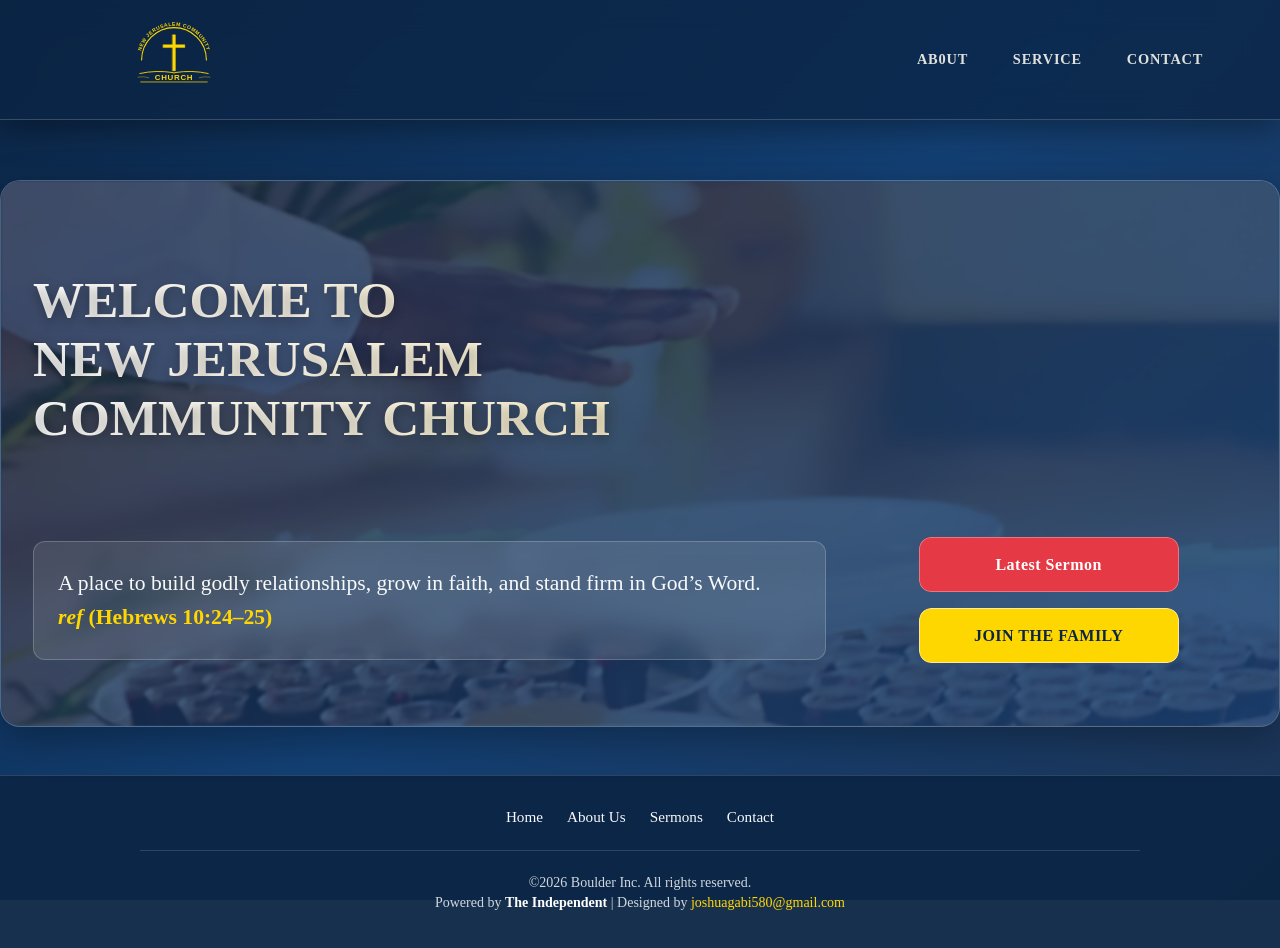
<file: NJCC/index.html>
<!DOCTYPE html>
<html lang="en">
<head>
    <meta charset="UTF-8">
    <meta name="viewport" content="width=device-width, initial-scale=1.0">
    <title>NJCC | KATALE-SEGUKU</title>
    <link rel="stylesheet" href="CSS\style.css">
    <link rel="stylesheet" href="CSS\css.css">
</head>
<body>
    <header  class="wrappe">
        <div class="navigation">
            <div class="primary-nav ">
                <div class="logo"></div>
                <ul class="gradient-text-nav">
                    <!-- <li><a href="../home.html">HOME</a></li> -->
                    <li><a href="../about.html">AB0UT</a></li>
                    <li><a href="../services.html">SERVICE</a></li>
                    <li><a href="../contact.html">CONTACT</a></li>
                </ul>
            </div>
        </div>
    </header>
    <main>
        <section class="home">
            <h1 class="gradient-text">WELCOME TO </br>NEW JERUSALEM </br>COMMUNITY CHURCH</h1>
           <div class="two-layout">
                <h2 class="hero-subtitle">
                    A place to build godly relationships, grow in faith, and stand firm in God&#8217;s Word.
                    <br>
                    <span class="scripture-ref"><i>ref </i>(Hebrews 10:24&#8211;25)</span>
                </h2>
                <div class="btn-card">
                    <p class="btn-wrapper youtube">
                        <a href="http://www.youtube.com/@NewJerusalemCommunityChu-ib3tj">Latest Sermon</a>
                    </p>
                    <p class="btn-wrapper contact">
                        <a href="../contact.html">JOIN THE FAMILY</a>
                    </p>
                </div>
            </div>
        </section>
        <!-- <section>
            <h2>RECENT INSIGHTS</h2>
            <ol>
                <li><a href=""></a>YOUTH SERVICE</li>
                <li><a href=""></a>WORSHP EXPLOSION SERVICE</li>
                <li><a href=""></a>CHECK WHAT'S NEXT</li>
            </ol>
        </section> -->
        <!-- <section>
            <P>Worshipping God in Spirit and truth, keeping the word central, reaching out with the gospel of Jesus Christ, shepherding and discipling our growing congregation and raising our spiritual and covenant children in the faith, promoting fellowship together.</P>
        </section> -->
    </main>
    
    <footer class="site-footer">
        <div class="footer-container">
            <!-- Optional: Quick Navigation Links -->
            <div class="footer-links">
                    <a href="../home.html">Home</a>
                    <a href="../about.html">About Us</a>
                    <a href="../services.html">Sermons</a>
                    <a href="../contact.html">Contact</a>
            </div>

            <hr class="footer-divider">

            <!-- Copyright & Credits below here-->
            <div class="footer-credits">
                    <p>
                        &#169;2026 Boulder Inc. All rights reserved.
                    </p>
                    <p class="attribution">
                        Powered by <span>The Independent</span> &#124; Designed by 
                        <a href="mailto:joshuagabi580@gmail.com">joshuagabi580&#64;gmail.com</a>
                    </p>
            </div>
        </div>
    </footer>
</body>
</html>
</file>
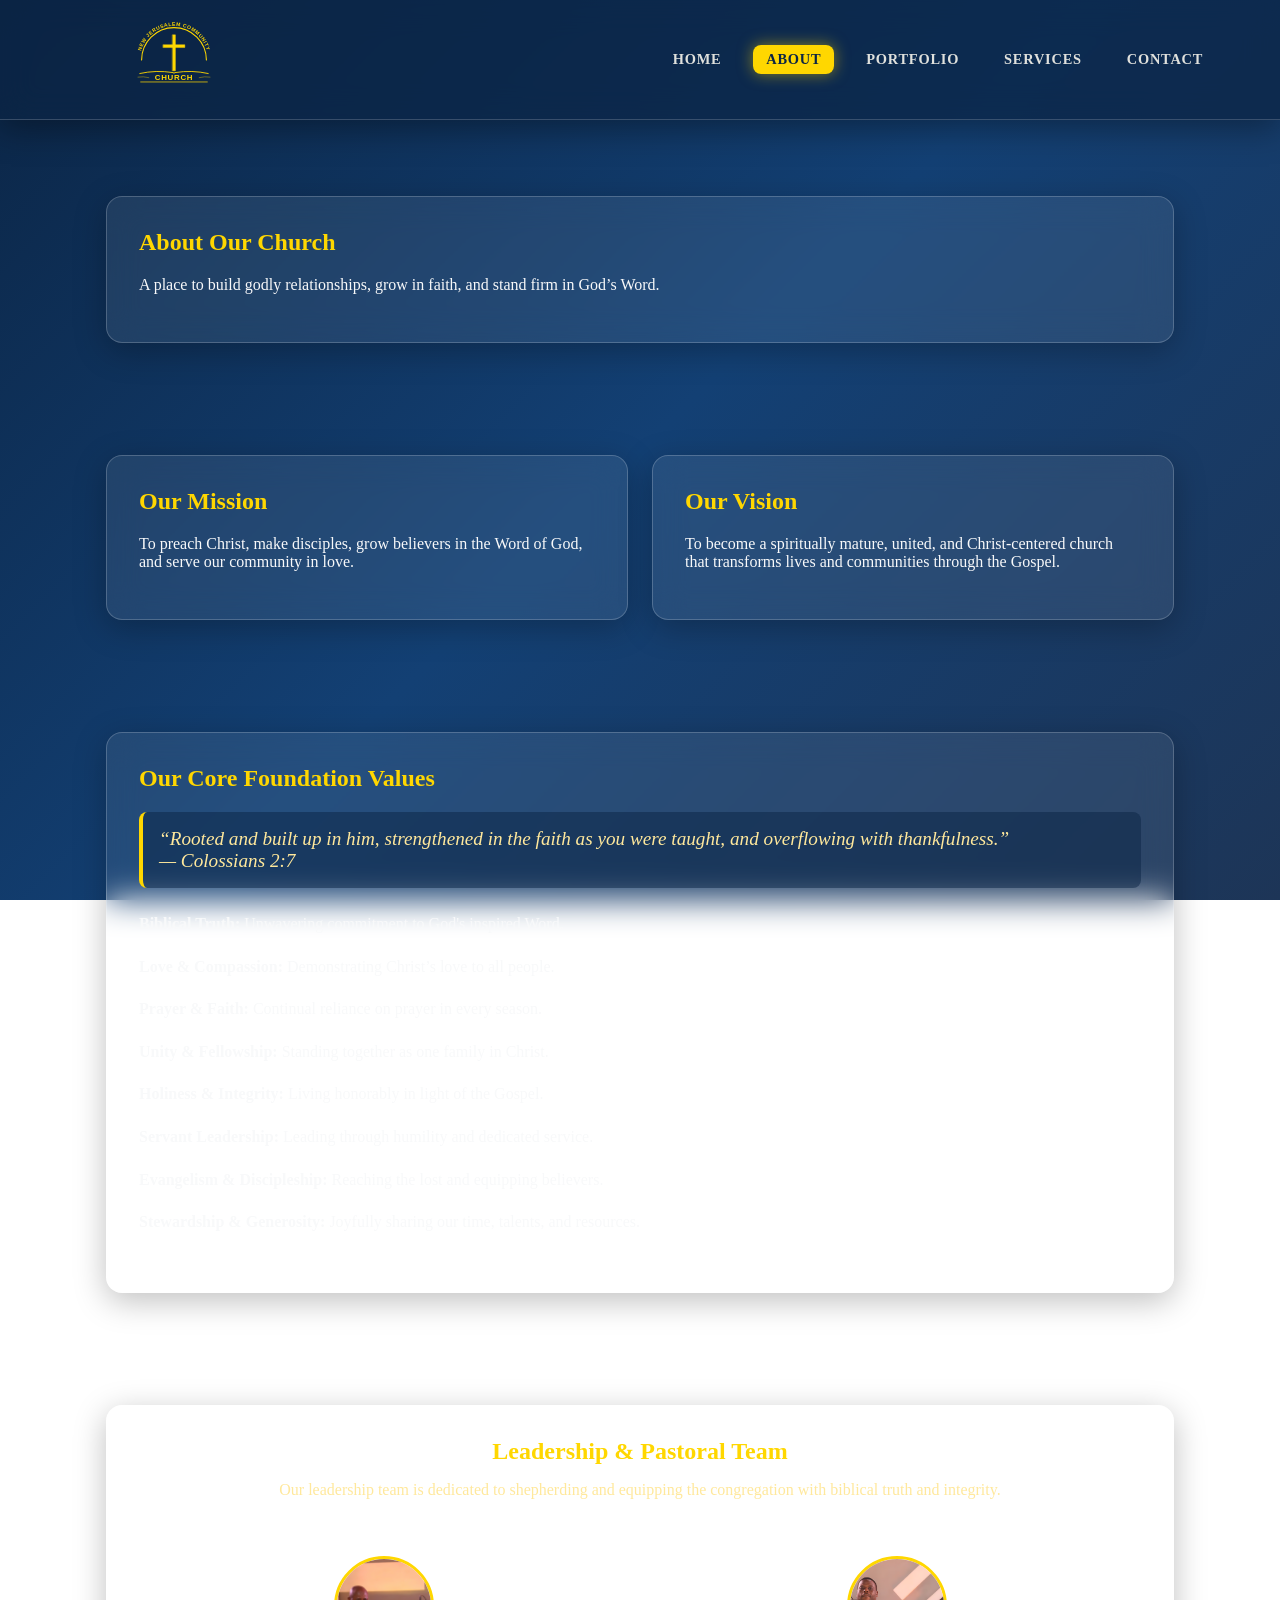
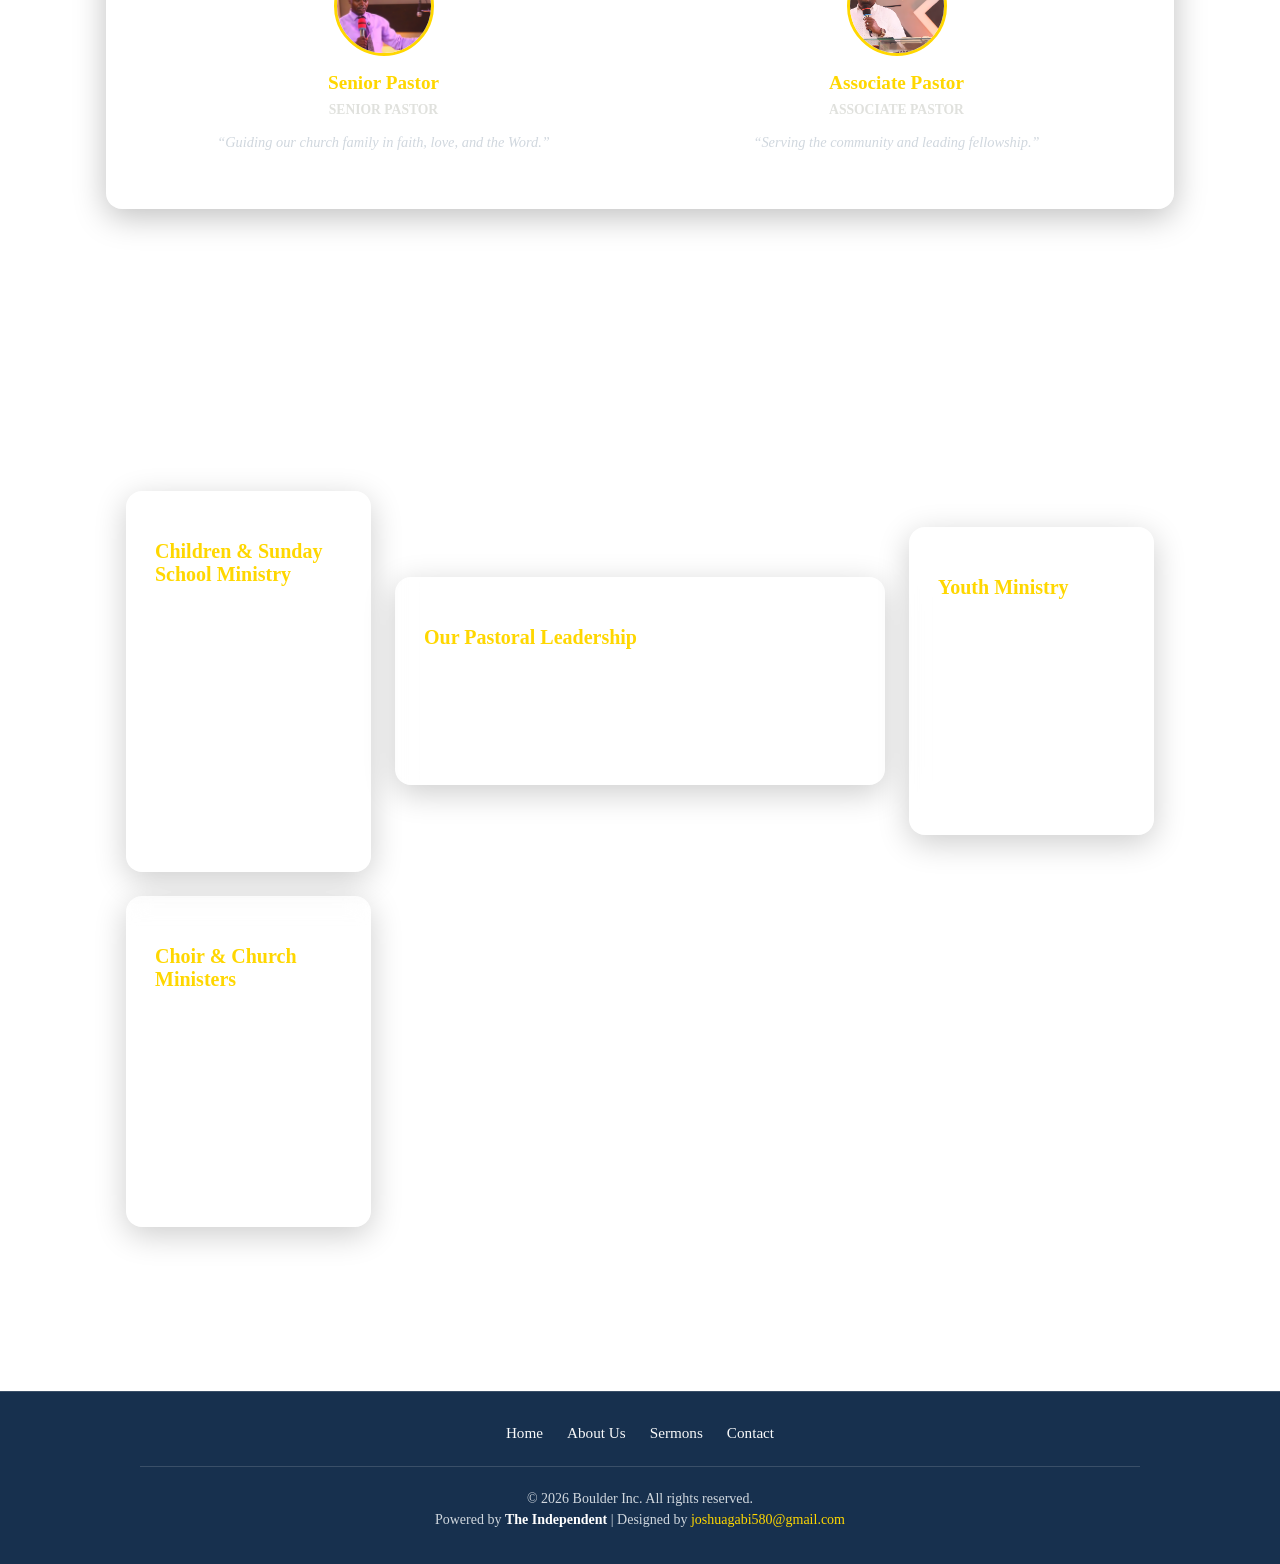
<file: NJCC/about.html>
<!-- name: about.html -->
<!DOCTYPE html>
<html lang="en">
<head>
    <meta charset="UTF-8">
    <meta name="viewport" content="width=device-width, initial-scale=1.0">
    <title>NJCC | ABOUT US</title>
    <link rel="stylesheet" href="CSS/style.css">
    <link rel="stylesheet" href="CSS/css.css">
</head>
<body>
    <header class="wrapper">
        <div class="navigation">
            <div class="primary-nav">
                <div class="logo"></div>
                <ul class="gradient-text-nav">
                    <li><a href="home.html">HOME</a></li>
                    <li><a href="about.html" class="active">ABOUT</a></li>
                    <li><a href="portfolio.html">PORTFOLIO</a></li>
                    <li><a href="services.html">SERVICES</a></li>
                    <li><a href="contact.html">CONTACT</a></li>
                </ul>
            </div>
        </div>
    </header>

    <main class="about-container">

        <!-- 1. Page Header Section -->
        <section class="about-hero glass-card">
            <h1>About Our Church</h1>
            <p class="tagline">
                A place to build godly relationships, grow in faith, and stand firm in God’s Word.
            </p>
        </section>

        <!-- 2. Mission & Vision Grid -->
        <section class="grid-two-col">
            <div class="glass-card">
                <h2>Our Mission</h2>
                <p>
                    To preach Christ, make disciples, grow believers in the Word of God, and serve our community in love.
                </p>
            </div>

            <div class="glass-card">
                <h2>Our Vision</h2>
                <p>
                    To become a spiritually mature, united, and Christ-centered church that transforms lives and communities through the Gospel.
                </p>
            </div>
        </section>

        <!-- 3. What We Believe -->
        <section class="glass-card scripture-card">
            <h2>Our Core Foundation Values</h2>
            <blockquote class="scripture">
                &#8220;Rooted and built up in him, strengthened in the faith as you were taught, and overflowing with thankfulness.&#8221;
                <br>
                <span class="ref">&#8212; Colossians 2:7</span>
            </blockquote>
            <ul class="beliefs-list">
                <li><strong>Biblical Truth:</strong> Unwavering commitment to God's inspired Word.</li>
                <li><strong>Love & Compassion:</strong> Demonstrating Christ’s love to all people.</li>
                <li><strong>Prayer & Faith:</strong> Continual reliance on prayer in every season.</li>
                <li><strong>Unity & Fellowship:</strong> Standing together as one family in Christ.</li>
                <li><strong>Holiness & Integrity:</strong> Living honorably in light of the Gospel.</li>
                <li><strong>Servant Leadership:</strong> Leading through humility and dedicated service.</li>
                <li><strong>Evangelism & Discipleship:</strong> Reaching the lost and equipping believers.</li>
                <li><strong>Stewardship & Generosity:</strong> Joyfully sharing our time, talents, and resources.</li>
            </ul>
        </section>

        <!-- 4. Leadership / Pastoral Message -->
        <section class="glass-card leadership-section">
            <h2 style="text-align: center; margin-bottom: 0.5rem;">Leadership & Pastoral Team</h2>
            <p style="text-align: center; margin-bottom: 2rem; color: #ffe89c;">
                Our leadership team is dedicated to shepherding and equipping the congregation with biblical truth and integrity.
            </p>

            <div class="leadership-grid">
                <div class="leader-card">
                    <img src="IMG/SENIOR-PASTOR.jfif" alt="Senior Pastor" class="leader-avatar">
                    <h3>Senior Pastor</h3>
                    <p class="leader-role">Senior Pastor</p>
                    <p class="leader-bio">&#8220;Guiding our church family in faith, love, and the Word.&#8221;</p>
                </div>

                <div class="leader-card">
                    <img src="IMG/ASS-PASTOR.PNG" alt="Associate Pastor" class="leader-avatar">
                    <h3>Associate Pastor</h3>
                    <p class="leader-role">Associate Pastor</p>
                    <p class="leader-bio">&#8220;Serving the community and leading fellowship.&#8221;</p>
                </div>
            </div>
        </section>

        <!-- 5. Church Family & Ministries -->
        <section class="about-grid-section">
            <h2 class="section-title">Our Church Family & Ministries</h2>

            <div class="about-grid">
                <!-- ROW 1: CHILDREN -->
                <div class="grid-card text-card glass-card ">
                    <h3 class="text-card-header">Children & Sunday School Ministry</h3>
                    <p>
                        Nurturing the next generation with God's love and foundational Bible teachings. 
                        We are committed to caring for our Sunday school children and supporting 
                        orphans in our community with love, guidance, and spiritual growth.
                    </p>
                </div>

                <!-- ROW 2: PASTOR'S FAMILY -->
                <div class="grid-card text-card glass-card ">
                    <h3 class="text-card-header">Our Pastoral Leadership</h3>
                    <p>
                        Guided by faith and dedicated service, our Senior Pastor and family lead 
                        with love, prayer, and devotion to shepherd the congregation and serve 
                        the community faithfully.
                    </p>
                </div>

                <!-- ROW 3: YOUTH MINISTRIES -->
                <div class="grid-card text-card glass-card ">
                    <h3 class="text-card-header">Youth Ministry</h3>
                    <p>
                        Empowering young adults to grow deep in faith, discover their purpose, 
                        and build strong, Christ-centered friendships through fellowship, worship, 
                        and active community outreach.
                    </p>
                </div>

                <!-- ROW 4: CHOIR & MINISTERS -->
                <div class="grid-card text-card glass-card ">
                    <h3 class="text-card-header">Choir & Church Ministers</h3>
                    <p>
                        Leading the congregation in vibrant worship and praise. Our dedicated choir 
                        and church ministers serve untiringly to elevate every worship experience 
                        and glorify God.
                    </p>
                </div>
            </div>
        </section>

    </main>

    <footer class="site-footer">
        <div class="footer-container">
            <div class="footer-links">
                <a href="home.html">Home</a>
                <a href="about.html">About Us</a>
                <a href="services.html">Sermons</a>
                <a href="contact.html">Contact</a>
            </div>

            <hr class="footer-divider">

            <div class="footer-credits">
                <p>&#169; 2026 Boulder Inc. All rights reserved.</p>
                <p class="attribution">
                    Powered by <span>The Independent</span> &#124; Designed by 
                    <a href="mailto:joshuagabi580@gmail.com">joshuagabi580&#64;gmail.com</a>
                </p>
            </div>
        </div>
    </footer>
</body>
</html>
</file>
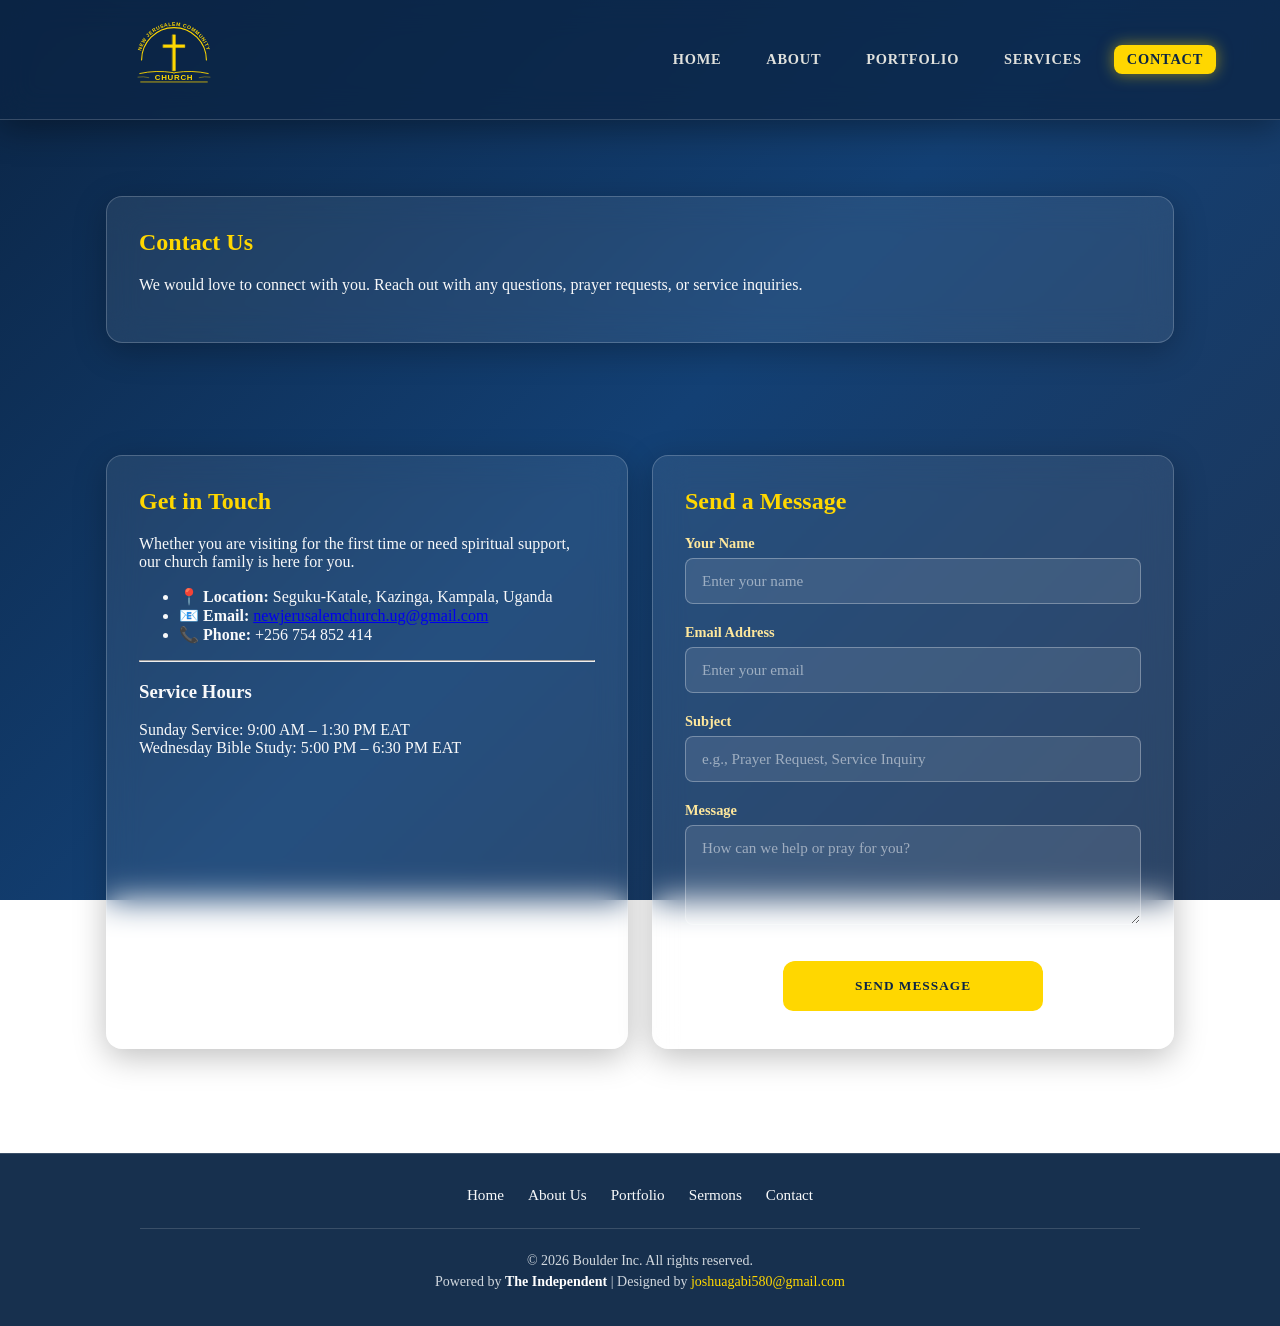
<file: NJCC/contact.html>
<!DOCTYPE html>
<html lang="en">
<head>
    <meta charset="UTF-8">
    <meta name="viewport" content="width=device-width, initial-scale=1.0">
    <title>NJCC | CONTACT US</title>
    <link rel="stylesheet" href="CSS/style.css">
    <link rel="stylesheet" href="CSS/css.css">
</head>
<body>
    <header class="wrapper">
        <div class="navigation">
            <div class="primary-nav">
                <div class="logo"></div>
                <ul class="gradient-text-nav">
                    <li><a href="home.html">HOME</a></li>
                    <li><a href="about.html">ABOUT</a></li>
                    <li><a href="PORTFOLIO.html">PORTFOLIO</a></li>
                    <li><a href="services.html">SERVICES</a></li>
                    <li><a href="contact.html" class="active">CONTACT</a></li>
                </ul>
            </div>
        </div>
    </header>

    <main class="about-container">

        <section class="glass-card about-hero">
            <h1>Contact Us</h1>
            <p class="tagline">
                We would love to connect with you. Reach out with any questions, prayer requests, or service inquiries.
            </p>
        </section>

        <section class="grid-two-col">
            
            <!-- Left Column: Contact Info -->
            <div class="glass-card contact-info">
                <h2>Get in Touch</h2>
                <p class="contact-desc">
                    Whether you are visiting for the first time or need spiritual support, our church family is here for you.
                </p>

                <ul class="contact-list">
                    <li>
                        <strong>&#128205; Location:</strong>
                        <span>Seguku-Katale, Kazinga, Kampala, Uganda</span>
                    </li>
                    <li>
                        <strong>&#128231; Email:</strong>
                        <a href="mailto:newjerusalemchurch.ug@gmail.com">newjerusalemchurch.ug&#64;gmail.com</a>
                    </li>
                    <li>
                        <strong>&#128222; Phone:</strong>
                        <span>+256 754 852 414</span>
                    </li>
                </ul>

                <hr class="contact-divider">

                <h3>Service Hours</h3>
                <p class="contact-hours">
                    Sunday Service: 9:00 AM &#8211; 1:30 PM EAT<br>
                    Wednesday Bible Study: 5:00 PM &#8211; 6:30 PM EAT
                </p>
            </div>

            <!-- Right Column: Netlify-Enabled Contact Form -->
            <div class="glass-card">
                <h2>Send a Message</h2>
                
                <!-- Netlify Form Attributes added here -->
                <form class="glass-form" name="njcc-contact" method="POST" action="contact.html?success=true" data-netlify="true">
                    <!-- Hidden input required for Netlify bot protection & routing -->
                    <input type="hidden" name="form-name" value="njcc-contact" />

                    <div class="form-group">
                        <label for="name">Your Name</label>
                        <input type="text" id="name" name="name" placeholder="Enter your name" required>
                    </div>

                    <div class="form-group">
                        <label for="email">Email Address</label>
                        <input type="email" id="email" name="email" placeholder="Enter your email" required>
                    </div>

                    <div class="form-group">
                        <label for="subject">Subject</label>
                        <input type="text" id="subject" name="subject" placeholder="e.g., Prayer Request, Service Inquiry">
                    </div>

                    <div class="form-group">
                        <label for="message">Message</label>
                        <textarea id="message" name="message" rows="4" placeholder="How can we help or pray for you?" required></textarea>
                    </div>

                    <div class="btn-wrapper" style="margin-top: 1rem; width: 100%;">
                        <button type="submit" class="submit-btn">SEND MESSAGE</button>
                    </div>
                </form>
            </div>

        </section>

    </main>

    <footer class="site-footer">
        <div class="footer-container">
            <div class="footer-links">
                <a href="home.html">Home</a>
                <a href="about.html">About Us</a>
                <a href="PORTFOLIO.html">Portfolio</a>
                <a href="services.html">Sermons</a>
                <a href="contact.html">Contact</a>
            </div>

            <hr class="footer-divider">

            <div class="footer-credits">
                <p>&#169; 2026 Boulder Inc. All rights reserved.</p>
                <p class="attribution">
                    Powered by <span>The Independent</span> &#124; Designed by 
                    <a href="mailto:joshuagabi580@gmail.com">joshuagabi580&#64;gmail.com</a>
                </p>
            </div>
        </div>
    </footer>
</body>
</html>
</file>
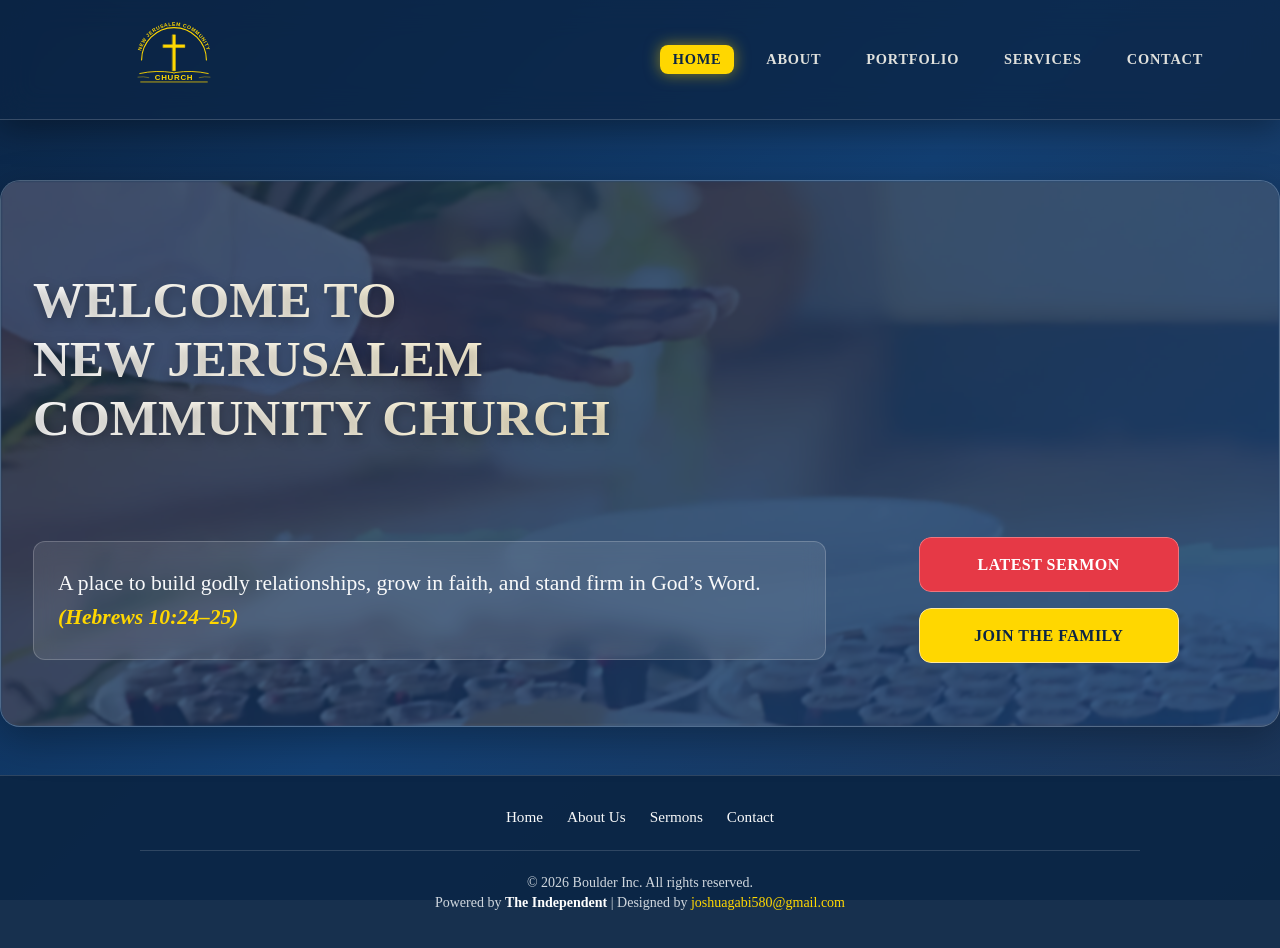
<file: NJCC/home.html>
<!-- name: home.html -->
<!DOCTYPE html>
<html lang="en">
<head>
    <meta charset="UTF-8">
    <meta name="viewport" content="width=device-width, initial-scale=1.0">
    <title>NJCC | KATALE-SEGUKU</title>
    <link rel="stylesheet" href="CSS/style.css">
    <link rel="stylesheet" href="CSS/css.css">
</head>
<body>
    <header class="wrapper">
        <div class="navigation">
            <div class="primary-nav">
                <div class="logo"></div>
                <ul class="gradient-text-nav">
                    <li><a href="home.html" class="active">HOME</a></li>
                    <li><a href="about.html">ABOUT</a></li>
                    <li><a href="portfolio.html">PORTFOLIO</a></li>
                    <li><a href="services.html">SERVICES</a></li>
                    <li><a href="contact.html">CONTACT</a></li>
                </ul>
            </div>
        </div>
    </header>

    <main>
        <section class="home">
            <h1 class="gradient-text">WELCOME TO <br>NEW JERUSALEM <br>COMMUNITY CHURCH</h1>
            <div class="two-layout">
                <h2 class="hero-subtitle">
                    A place to build godly relationships, grow in faith, and stand firm in God’s Word.
                    <br>
                    <span class="scripture-ref"><i>(Hebrews 10:24–25)</i></span>
                </h2>
                <div class="btn-card">
                    <p class="btn-wrapper youtube">
                        <a href="http://www.youtube.com/@NewJerusalemCommunityChu-ib3tj" target="_blank" rel="noopener noreferrer">LATEST SERMON</a>
                    </p>
                    <p class="btn-wrapper contact">
                        <a href="contact.html">JOIN THE FAMILY</a>
                    </p>
                </div>
            </div>
        </section>
    </main>
    
    <footer class="site-footer">
        <div class="footer-container">
            <div class="footer-links">
                <a href="home.html">Home</a>
                <a href="about.html">About Us</a>
                <a href="services.html">Sermons</a>
                <a href="contact.html">Contact</a>
            </div>

            <hr class="footer-divider">

            <div class="footer-credits">
                <p>&#169; 2026 Boulder Inc. All rights reserved.</p>
                <p class="attribution">
                    Powered by <span>The Independent</span> &#124; Designed by 
                    <a href="mailto:joshuagabi580@gmail.com">joshuagabi580&#64;gmail.com</a>
                </p>
            </div>
        </div>
    </footer>
</body>
</html>
</file>
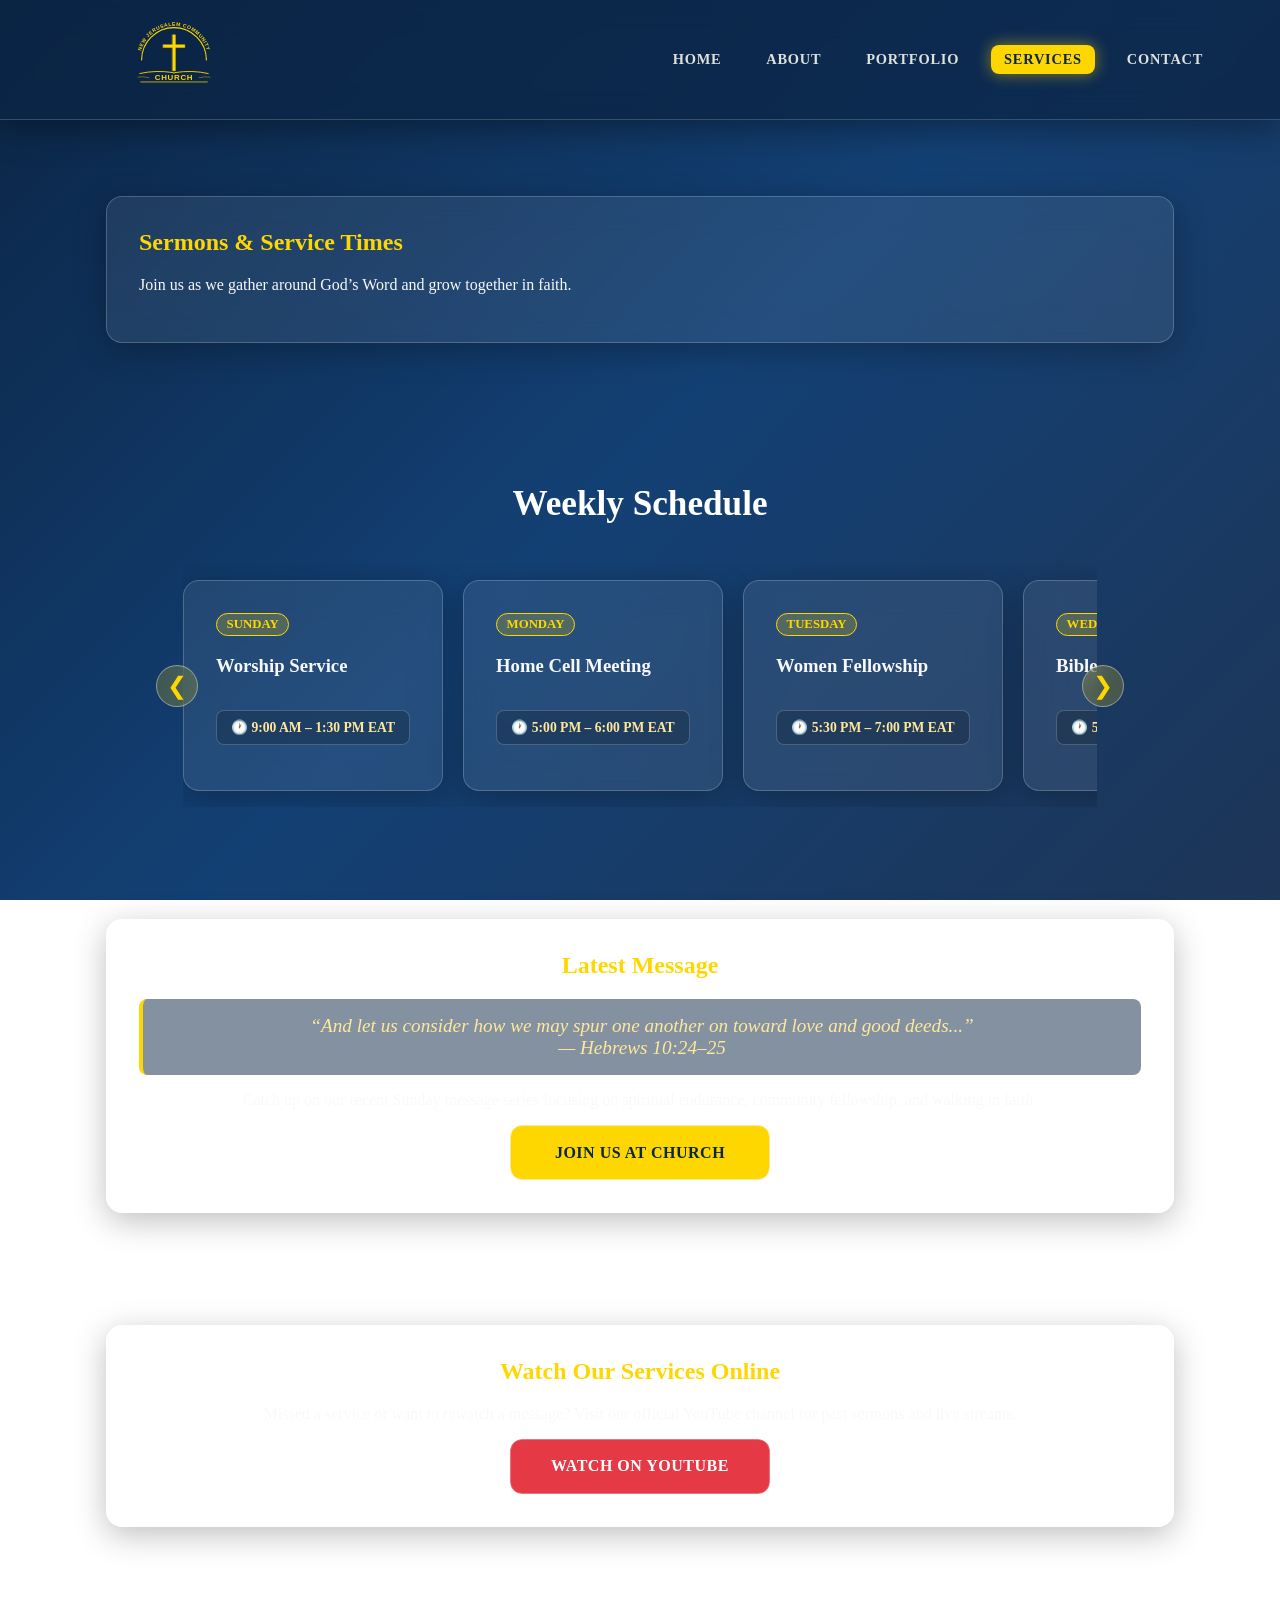
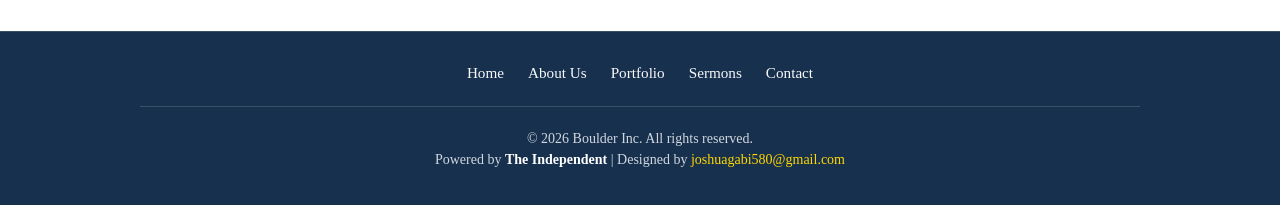
<file: NJCC/services.html>
<!DOCTYPE html>
<html lang="en">
<head>
    <meta charset="UTF-8">
    <meta name="viewport" content="width=device-width, initial-scale=1.0">
    <title>NJCC | SERVICES & SERMONS</title>
    <link rel="stylesheet" href="CSS/style.css">
    <link rel="stylesheet" href="CSS/css.css">
</head>
<body>
    <!-- 1. Navigation Header -->
    <header class="wrapper">
        <div class="navigation">
            <div class="primary-nav">
                <div class="logo"></div>
                <ul class="gradient-text-nav">
                    <li><a href="home.html">HOME</a></li>
                    <li><a href="about.html">ABOUT</a></li>
                    <li><a href="PORTFOLIO.html">PORTFOLIO</a></li>
                    <li><a href="services.html" class="active">SERVICES</a></li>
                    <li><a href="contact.html">CONTACT</a></li>
                </ul>
            </div>
        </div>
    </header>

    <!-- 2. Main Services Content -->
    <main class="about-container">

        <!-- Page Hero Banner -->
        <section class="glass-card about-hero">
            <h1>Sermons & Service Times</h1>
            <p class="tagline">
                Join us as we gather around God’s Word and grow together in faith.
            </p>
        </section>

        <!-- Weekly Gathering Schedule Carousel -->
        <section class="schedule-section">
            <h2 class="section-title">Weekly Schedule</h2>

            <div class="carousel-wrapper">
                <button class="nav-btn prev-btn" aria-label="Previous Day">&#10094;</button>

                <div class="cards-track">
                    <div class="glass-card day-card">
                        <span class="day-badge">Sunday</span>
                        <h3>Worship Service</h3>
                        <p class="time-location">&#128336; 9:00 AM &#8211; 1:30 PM EAT</p>
                    </div>

                    <div class="glass-card day-card">
                        <span class="day-badge">Monday</span>
                        <h3>Home Cell Meeting</h3>
                        <p class="time-location">&#128336; 5:00 PM &#8211; 6:00 PM EAT</p>
                    </div>

                    <div class="glass-card day-card">
                        <span class="day-badge">Tuesday</span>
                        <h3>Women Fellowship</h3>
                        <p class="time-location">&#128336; 5:30 PM &#8211; 7:00 PM EAT</p>
                    </div>

                    <div class="glass-card day-card">
                        <span class="day-badge">Wednesday</span>
                        <h3>Bible Study</h3>
                        <p class="time-location">&#128336; 5:00 PM &#8211; 6:30 PM EAT</p>
                    </div>

                    <div class="glass-card day-card">
                        <span class="day-badge">Thursday</span>
                        <h3>Ministers Prayer </h3>
                        <p class="time-location">&#128336; 5:00 PM &#8211; 7:00 PM EAT</p>
                    </div>

                    <div class="glass-card day-card">
                        <span class="day-badge">Friday</span>
                        <h3>Mini-Overnight Vigil</h3>
                        <p class="time-location">&#128336; 7:00 PM &#8211; 10:00 PM EAT</p>
                    </div>

                    <div class="glass-card day-card">
                        <span class="day-badge">Saturday</span>
                        <h3>All Choirs Rehearsal</h3>
                        <p class="time-location">&#128336; 3:00 PM &#8211; 7:00 PM EAT</p>
                    </div>
                </div>

                <button class="nav-btn next-btn" aria-label="Next Day">&#10095;</button>
            </div>
        </section>

        <!-- Featured Message Block -->
        <section class="glass-card" style="text-align: center;">
            <h2>Latest Message</h2>
            <blockquote class="scripture">
                &#8220;And let us consider how we may spur one another on toward love and good deeds...&#8221;
                <br>
                <span class="ref">&#8212; Hebrews 10:24&#8211;25</span>
            </blockquote>
            <p class="sermon-details">
                Catch up on our recent Sunday message series focusing on spiritual endurance, community fellowship, and walking in faith.
            </p>

            <p class="btn-wrapper contact">
                <a href="contact.html">JOIN US AT CHURCH</a>
            </p>
        </section>

        <!-- YouTube Online Stream Card -->
        <section class="glass-card" style="text-align: center;">
            <h2>Watch Our Services Online</h2>
            <p class="sermon-details">
                Missed a service or want to rewatch a message? Visit our official YouTube channel for past sermons and live streams.
            </p>

            <p class="btn-wrapper youtube">
                <a href="http://www.youtube.com/@NewJerusalemCommunityChu-ib3tj" target="_blank" rel="noopener noreferrer">WATCH ON YOUTUBE</a>
            </p>
        </section>

    </main>

    <!-- Footer -->
    <footer class="site-footer">
        <div class="footer-container">
            <div class="footer-links">
                <a href="home.html">Home</a>
                <a href="about.html">About Us</a>
                <a href="PORTFOLIO.html">Portfolio</a>
                <a href="services.html">Sermons</a>
                <a href="contact.html">Contact</a>
            </div>

            <hr class="footer-divider">

            <div class="footer-credits">
                <p>&#169; 2026 Boulder Inc. All rights reserved.</p>
                <p class="attribution">
                    Powered by <span>The Independent</span> &#124; Designed by 
                    <a href="mailto:joshuagabi580@gmail.com">joshuagabi580&#64;gmail.com</a>
                </p>
            </div>
        </div>
    </footer>

    <!-- Carousel Controller Script -->
    <script>
        document.addEventListener('DOMContentLoaded', () => {
            const track = document.querySelector('.cards-track');
            const prevBtn = document.querySelector('.prev-btn');
            const nextBtn = document.querySelector('.next-btn');
            const scrollAmount = 290;

            if (track && prevBtn && nextBtn) {
                nextBtn.addEventListener('click', () => {
                    track.scrollBy({ left: scrollAmount, behavior: 'smooth' });
                });

                prevBtn.addEventListener('click', () => {
                    track.scrollBy({ left: -scrollAmount, behavior: 'smooth' });
                });
            }
        });
    </script>
</body>
</html>
</file>
<file: NJCC/CSS/style.css>
/* ==========================================
   NJCC | GLOBAL STYLES & GLASSMORPHISM THEME
   ========================================== */

* {
    box-sizing: border-box;
    font-family: 'Segoe UI', Cambria, Cochin, Georgia, Times, 'Times New Roman', serif;
}

body {
    background: linear-gradient(135deg, #0b2545 0%, #134074 50%, #1d3557 100%);
    background-attachment: fixed;
    margin: 0;
    padding-top: 140px;
    color: #f8f9fa;
    min-height: 100vh;
}

/* ==========================================
   HEADER & NAVIGATION
   ========================================== */
header {
    position: relative;
    width: 100%;
}

.navigation {
    position: fixed;
    top: 0;
    left: 0;
    width: 100%;
    height: 120px;
    z-index: 1000;
    background: rgba(11, 37, 69, 0.75);
    backdrop-filter: blur(16px);
    -webkit-backdrop-filter: blur(16px);
    border-bottom: 1px solid rgba(255, 255, 255, 0.18);
    box-shadow: 0 8px 32px 0 rgba(0, 0, 0, 0.37);
    display: flex;
    align-items: center;
    justify-content: center;
}

.wrapper {
    max-width: 1200px;
    margin: 0 auto;
}

.primary-nav {
    display: flex;
    justify-content: space-between;
    align-items: center;
    width: 90%;
    height: 100%;
}

.primary-nav .logo {
    position: relative;
    width: 220px;
    height: 90px;
}

.primary-nav .logo::before {
    content: "";
    position: absolute;
    inset: 0;
    -webkit-mask-image: url("../IMG/church-logo.svg");
    mask-image: url("../IMG/church-logo.svg");
    -webkit-mask-size: contain;
    mask-size: contain;
    -webkit-mask-repeat: no-repeat;
    mask-repeat: no-repeat;
    -webkit-mask-position: center;
    mask-position: center;
    background-color: #ffd700;
    transition: background-color 0.3s ease, transform 0.3s ease;
}

.primary-nav .logo:hover::before {
    background-color: #ffffff;
    transform: scale(1.03);
}

.primary-nav ul {
    display: flex;
    gap: 1.2rem;
    list-style: none;
    margin: 0;
    padding: 0;
}

.primary-nav ul li a {
    text-decoration: none;
    font-size: 0.9rem;
    font-weight: 700;
    letter-spacing: 0.8px;
    color: #e0e1dd;
    padding: 0.4rem 0.8rem;
    border-radius: 8px;
    transition: all 0.3s ease;
}

.primary-nav ul li a:hover,
.primary-nav ul li a.active {
    color: #0b2545;
    background: #ffd700;
    box-shadow: 0 0 15px rgba(255, 215, 0, 0.5);
}

/* ==========================================
   HERO / HOME SECTION
   ========================================== */
section {
    margin-block: 40px;
}

.home {
    position: relative;
    border-radius: 20px;
    padding: 3rem 2rem;
    min-height: 520px;
    display: flex;
    flex-direction: column;
    justify-content: center;
    background: rgba(255, 255, 255, 0.08);
    backdrop-filter: blur(12px);
    -webkit-backdrop-filter: blur(12px);
    border: 1px solid rgba(255, 255, 255, 0.2);
    box-shadow: 0 12px 40px rgba(0, 0, 0, 0.3);
    overflow: hidden;
}

.home::before {
    content: "";
    position: absolute;
    inset: 0;
    background-image: linear-gradient(135deg, rgba(11, 37, 69, 0.75), rgba(19, 64, 116, 0.85)), url("../IMG/after-1.PNG");
    background-position: center;
    background-size: cover;
    z-index: -1;
    filter: blur(1px);
}

.gradient-text {
    font-size: 3.2rem;
    font-weight: 800;
    line-height: 1.15;
    background: linear-gradient(to right, #ffffff, #ffe89c);
    -webkit-background-clip: text;
    background-clip: text;
    color: transparent;
    text-shadow: 0 4px 12px rgba(0,0,0,0.3);
}

.two-layout {
    display: grid;
    grid-template-columns: 2fr 1fr;
    gap: 1.5rem;
    align-items: center;
    margin-top: 2rem;
}

@media (max-width: 768px) {
    .two-layout {
        grid-template-columns: 1fr;
    }
    .gradient-text {
        font-size: 2.2rem;
    }
}

.hero-subtitle {
    font-size: 1.35rem;
    font-weight: 400;
    line-height: 1.6;
    color: #f8f9fa;
    background: rgba(255, 255, 255, 0.1);
    backdrop-filter: blur(10px);
    border: 1px solid rgba(255, 255, 255, 0.2);
    border-radius: 12px;
    padding: 1.5rem;
}

.scripture-ref {
    color: #ffd700;
    font-weight: 600;
}

/* ==========================================
   BUTTONS & CTAS
   ========================================== */
.btn-card {
    display: flex;
    flex-direction: column;
    gap: 1rem;
}

.btn-wrapper {
    position: relative;
    width: 100%;
    max-width: 260px;
    height: 55px;
    margin: 0 auto;
    border-radius: 12px;
    overflow: hidden;
}

.btn-wrapper a {
    display: flex;
    align-items: center;
    justify-content: center;
    width: 100%;
    height: 100%;
    text-decoration: none;
    font-weight: 700;
    letter-spacing: 0.5px;
    border-radius: 12px;
    transition: all 0.3s ease;
}

.btn-wrapper.youtube a {
    background: #e63946;
    color: #ffffff;
    border: 1px solid rgba(255, 255, 255, 0.3);
}

.btn-wrapper.youtube a:hover {
    background: #ff4d5a;
    box-shadow: 0 0 20px rgba(230, 57, 70, 0.6);
}

.btn-wrapper.contact a {
    background: #ffd700;
    color: #0b2545;
    border: 1px solid #ffe89c;
}

.btn-wrapper.contact a:hover {
    background: #ffffff;
    color: #0b2545;
    box-shadow: 0 0 20px rgba(255, 215, 0, 0.6);
}

/* ==========================================
   GLASS CARDS & CONTAINERS (About/Services/Contact)
   ========================================== */
.about-container {
    max-width: 1100px;
    margin: 0 auto;
    padding: 1rem;
    display: flex;
    flex-direction: column;
    gap: 2rem;
}

.glass-card {
    background: rgba(255, 255, 255, 0.08);
    backdrop-filter: blur(16px);
    -webkit-backdrop-filter: blur(16px);
    border: 1px solid rgba(255, 255, 255, 0.2);
    border-radius: 16px;
    padding: 2rem;
    color: #f8f9fa;
    box-shadow: 0 8px 32px 0 rgba(0, 0, 0, 0.25);
}

.glass-card h1, .glass-card h2 {
    color: #ffd700;
    margin-top: 0;
}

.grid-two-col {
    display: grid;
    grid-template-columns: repeat(auto-fit, minmax(300px, 1fr));
    gap: 1.5rem;
}

.scripture {
    font-size: 1.2rem;
    font-style: italic;
    color: #ffe89c;
    background: rgba(11, 37, 69, 0.5);
    border-left: 4px solid #ffd700;
    padding: 1rem;
    border-radius: 8px;
    margin: 1rem 0;
}

.beliefs-list {
    list-style: none;
    padding: 0;
    line-height: 1.8;
}

.beliefs-list li {
    padding: 0.4rem 0;
    border-bottom: 1px solid rgba(255, 255, 255, 0.1);
}

/* ==========================================
   SERVICES CAROUSEL
   ========================================== */
.carousel-wrapper {
    position: relative;
    display: flex;
    align-items: center;
    max-width: 1000px;
    margin: 0 auto;
    padding: 0 1rem;
}

.cards-track {
    display: flex;
    gap: 1.25rem;
    overflow-x: auto;
    scroll-behavior: smooth;
    scroll-snap-type: x mandatory;
    padding: 1rem 0;
    scrollbar-width: none;
    -ms-overflow-style: none;
}

.cards-track::-webkit-scrollbar {
    display: none;
}

.day-card {
    flex: 0 0 260px;
    scroll-snap-align: start;
    min-height: 180px;
    display: flex;
    flex-direction: column;
    justify-content: space-between;
}

.day-badge {
    align-self: flex-start;
    background: rgba(255, 215, 0, 0.2);
    border: 1px solid #ffd700;
    color: #ffd700;
    font-size: 0.8rem;
    font-weight: 700;
    padding: 0.2rem 0.6rem;
    border-radius: 20px;
    text-transform: uppercase;
}

.time-location {
    font-weight: 600;
    color: #ffe89c;
    font-size: 0.85rem;
    border: 1px solid rgba(255, 255, 255, 0.2);
    border-radius: 8px;
    padding: 8px;
    background: rgba(0, 0, 0, 0.2);
    text-align: center;
}

.nav-btn {
    background: rgba(255, 215, 0, 0.2);
    backdrop-filter: blur(10px);
    -webkit-backdrop-filter: blur(10px);
    border: 1px solid rgba(255, 255, 255, 0.4);
    color: #ffd700;
    font-size: 1.5rem;
    width: 42px;
    height: 42px;
    border-radius: 50%;
    cursor: pointer;
    z-index: 10;
    transition: all 0.3s ease;
    display: flex;
    align-items: center;
    justify-content: center;
    flex-shrink: 0;
}

.nav-btn:hover {
    background: #ffd700;
    color: #0b2545;
    transform: scale(1.1);
}

.prev-btn { margin-right: -15px; }
.next-btn { margin-left: -15px; }

/* ==========================================
   CONTACT FORM STYLES
   ========================================== */
.glass-form {
    display: flex;
    flex-direction: column;
    gap: 1.25rem;
}

.form-group {
    display: flex;
    flex-direction: column;
    gap: 0.4rem;
}

.form-group label {
    font-size: 0.9rem;
    color: #ffe89c;
    font-weight: 600;
}

.form-group input, 
.form-group textarea {
    width: 100%;
    padding: 0.8rem 1rem;
    background: rgba(255, 255, 255, 0.1);
    border: 1px solid rgba(255, 255, 255, 0.3);
    border-radius: 8px;
    color: #ffffff;
    font-family: inherit;
    font-size: 0.95rem;
    outline: none;
    transition: all 0.3s ease;
}

.form-group input::placeholder,
.form-group textarea::placeholder {
    color: rgba(255, 255, 255, 0.5);
}

.form-group input:focus, 
.form-group textarea:focus {
    background: rgba(255, 255, 255, 0.2);
    border-color: #ffd700;
    box-shadow: 0 0 10px rgba(255, 215, 0, 0.3);
}

.submit-btn {
    width: 100%;
    height: 50px;
    background: #ffd700;
    color: #0b2545;
    border: none;
    border-radius: 10px;
    font-weight: 700;
    letter-spacing: 1px;
    cursor: pointer;
    transition: all 0.3s ease;
}

.submit-btn:hover {
    background: #ffffff;
    color: #0b2545;
    box-shadow: 0 0 15px rgba(255, 255, 255, 0.5);
}

/* ==========================================
   LEADERSHIP CARDS
   ========================================== */
.leadership-grid {
    display: grid;
    grid-template-columns: repeat(auto-fit, minmax(260px, 1fr));
    gap: 1.5rem;
    margin-top: 1rem;
}

.leader-card {
    background: rgba(255, 255, 255, 0.05);
    border: 1px solid rgba(255, 255, 255, 0.15);
    border-radius: 16px;
    padding: 1.5rem;
    text-align: center;
    display: flex;
    flex-direction: column;
    align-items: center;
    gap: 0.5rem;
    transition: transform 0.3s ease, border-color 0.3s ease;
}

.leader-card:hover {
    transform: translateY(-5px);
    border-color: #ffd700;
}

.leader-avatar {
    width: 100px;
    height: 100px;
    border-radius: 50%;
    border: 3px solid #ffd700;
    object-fit: cover;
    margin-bottom: 0.5rem;
}

.leader-card h3 {
    margin: 0;
    font-size: 1.2rem;
    color: #ffd700;
}

.leader-role {
    margin: 0;
    font-size: 0.85rem;
    font-weight: bold;
    color: #e0e1dd;
    text-transform: uppercase;
}

.leader-bio {
    margin: 0.5rem 0 0 0;
    font-size: 0.9rem;
    color: #d0d7de;
    font-style: italic;
}

/* ==========================================
   FOOTER
   ========================================== */
.site-footer {
    margin-top: 3rem;
    padding: 2rem 1rem;
    background: rgba(11, 37, 69, 0.95);
    border-top: 1px solid rgba(255, 255, 255, 0.15);
    text-align: center;
}

.footer-container {
    max-width: 1000px;
    margin: 0 auto;
}

.footer-links {
    display: flex;
    justify-content: center;
    gap: 1.5rem;
    margin-bottom: 1rem;
}

.footer-links a {
    color: #f8f9fa;
    text-decoration: none;
    font-size: 0.95rem;
    transition: color 0.3s ease;
}

.footer-links a:hover {
    color: #ffd700;
}

.footer-divider {
    border: 0;
    height: 1px;
    background: rgba(255, 255, 255, 0.15);
    margin: 1.5rem 0;
}

.footer-credits p {
    font-size: 0.875rem;
    color: #d0d7de;
    margin: 0.3rem 0;
}

.footer-credits .attribution span {
    font-weight: 600;
    color: #ffffff;
}

.footer-credits a {
    color: #ffd700;
    text-decoration: none;
}

.footer-credits a:hover {
    text-decoration: underline;
}
/* ==========================================
   NJCC | PORTFOLIO GALLERY & GLASSMORPHISM
   ========================================== */

.portfolio-show {
  display: flex;
  width: 100%;
  flex-direction: row;
  align-items: flex-start;
  justify-content: space-around;
  gap: 1.5rem;
  margin-block-start: 30px;
  position: relative;
}

/* Glassmorphism Outer Image Containers */
.portfolio-scroll-container {
  width: 320px;
  height: 520px; /* Visible viewport area */
  overflow: hidden; /* Hides images outside view */
  position: relative;
  border-radius: 16px;
  background: rgba(11, 37, 69, 0.4); /* Frosted Royal Blue glass */
  backdrop-filter: blur(12px);
  -webkit-backdrop-filter: blur(12px);
  border: 1px solid rgba(255, 255, 255, 0.2);
  box-shadow: 0 10px 30px rgba(0, 0, 0, 0.3);
  transition: border-color 0.3s ease, box-shadow 0.3s ease;
}

/* Top & Bottom Fade Overlay Gradients */
.portfolio-scroll-container::before,
.portfolio-scroll-container::after {
  content: "";
  position: absolute;
  left: 0;
  right: 0;
  height: 50px;
  z-index: 2;
  pointer-events: none;
}

.portfolio-scroll-container::before {
  top: 0;
  background: linear-gradient(to bottom, rgba(11, 37, 69, 0.8), transparent);
}

.portfolio-scroll-container::after {
  bottom: 0;
  background: linear-gradient(to top, rgba(11, 37, 69, 0.8), transparent);
}

/* Animated Track Holding Images */
.scroll-track {
  display: flex;
  flex-direction: column;
  gap: 15px;
  padding: 15px;
  animation: autoScrollVertical 22s linear infinite;
}

/* Image Styling */
.scroll-track img {
  width: 100%;
  height: 200px;
  object-fit: cover;
  border-radius: 10px;
  border: 1px solid rgba(255, 255, 255, 0.25);
  box-shadow: 0 4px 12px rgba(0, 0, 0, 0.25);
  transition: transform 0.3s ease, border-color 0.3s ease;
}

.scroll-track img:hover {
  transform: scale(1.03);
  border-color: #ffd700; /* Gold glow on hover */
}

/* Vertical Infinite Animation */
@keyframes autoScrollVertical {
  0% {
    transform: translateY(0);
  }
  100% {
    transform: translateY(-50%); /* Scroll 50% for seamless infinite loop */
  }
}

/* Pause animation on hover + Gold Accent Glow */
.portfolio-scroll-container:hover .scroll-track {
  animation-play-state: paused;
}

.portfolio-scroll-container:hover {
  border-color: #ffd700;
  box-shadow: 0 0 20px rgba(255, 215, 0, 0.4);
}

/* ==========================================
   RESPONSIVE DESIGN (MOBILE & TABLET)
   ========================================== */
@media (max-width: 768px) {
  .portfolio-show {
    flex-direction: column;
    align-items: center;
    gap: 1.5rem;
  }

  /* Flip container to horizontal scrolling window on mobile */
  .portfolio-scroll-container {
    width: 100%;
    max-width: 450px;
    height: 220px;
  }

  /* Adjust edge gradient overlays for horizontal track */
  .portfolio-scroll-container::before {
    top: 0;
    bottom: 0;
    left: 0;
    width: 40px;
    height: 100%;
    background: linear-gradient(to right, rgba(11, 37, 69, 0.8), transparent);
  }

  .portfolio-scroll-container::after {
    top: 0;
    bottom: 0;
    right: 0;
    left: auto;
    width: 40px;
    height: 100%;
    background: linear-gradient(to left, rgba(11, 37, 69, 0.8), transparent);
  }

  .scroll-track {
    display: flex;
    flex-direction: row;
    gap: 15px;
    padding: 15px;
    width: max-content;
    animation: autoScrollHorizontal 22s linear infinite;
  }

  .scroll-track img {
    width: 250px;
    height: 170px;
    flex-shrink: 0;
  }
}

/* Horizontal Infinite Animation */
@keyframes autoScrollHorizontal {
  0% {
    transform: translateX(0);
  }
  100% {
    transform: translateX(-50%);
  }
}

.text-card:hover p{
    color: #ffd700;
    font-size: 1.1rem;
}
.text-card:hover h3{
    color: #f7f5ea;
    font-size: 1rem;
}
.text-card .text-card-header{
    color: #ffd700;
    font-size: 1.25rem;
}
</file>
<file: NJCC/CSS/css.css>
/* Container & Title Setup */
.about-grid-section {
  padding: 60px 20px;
}

.section-title {
  text-align: center;
  font-size: 2.2rem;
  margin-bottom: 40px;
  color: #ffffff;
}

/* 3-Column Grid Layout: Pic 1 | Description | Pic 2 */
.about-grid {
  display: grid;
  grid-template-columns: 1fr 2fr 1fr; /* Left image, wider middle text, right image */
  gap: 24px;
  align-items: center; /* Vertically aligns photos with text */
  max-width: 1200px;
  margin: 0 auto;
}

/* Glassmorphism Card Style */
.grid-card {
  background: rgba(255, 255, 255, 0.08);
  backdrop-filter: blur(12px);
  -webkit-backdrop-filter: blur(12px);
  border: 1px solid rgba(255, 255, 255, 0.15);
  border-radius: 16px;
  overflow: hidden;
  box-shadow: 0 8px 32px 0 rgba(0, 0, 0, 0.2);
}

/* Text Box Styling */
.text-card {
  padding: 28px;
  color: #f0f0f0;
}

.text-card h3 {
  font-size: 1.4rem;
  margin-bottom: 12px;
  color: #ffffff;
}

.text-card p {
  font-size: 0.98rem;
  line-height: 1.6;
  color: rgba(255, 255, 255, 0.88);
}

/* Photo Frames & Fit */
.img-card {
  height: 220px; /* Standard height across all 4 rows */
  display: flex;
}

.img-card img {
  width: 100%;
  height: 100%;
  object-fit: cover; /* Prevents stretching or distortion */
  transition: transform 0.4s ease;
}

/* Hover Zoom Effect */
.img-card:hover img {
  transform: scale(1.05);
}

/* Responsive Stacking for Mobile Phones & Tablets */
@media (max-width: 992px) {
  .about-grid {
    grid-template-columns: 1fr; /* Stacks column by column on smaller screens */
    gap: 16px;
  }

  .img-card {
    height: 200px;
  }
}
</file>
